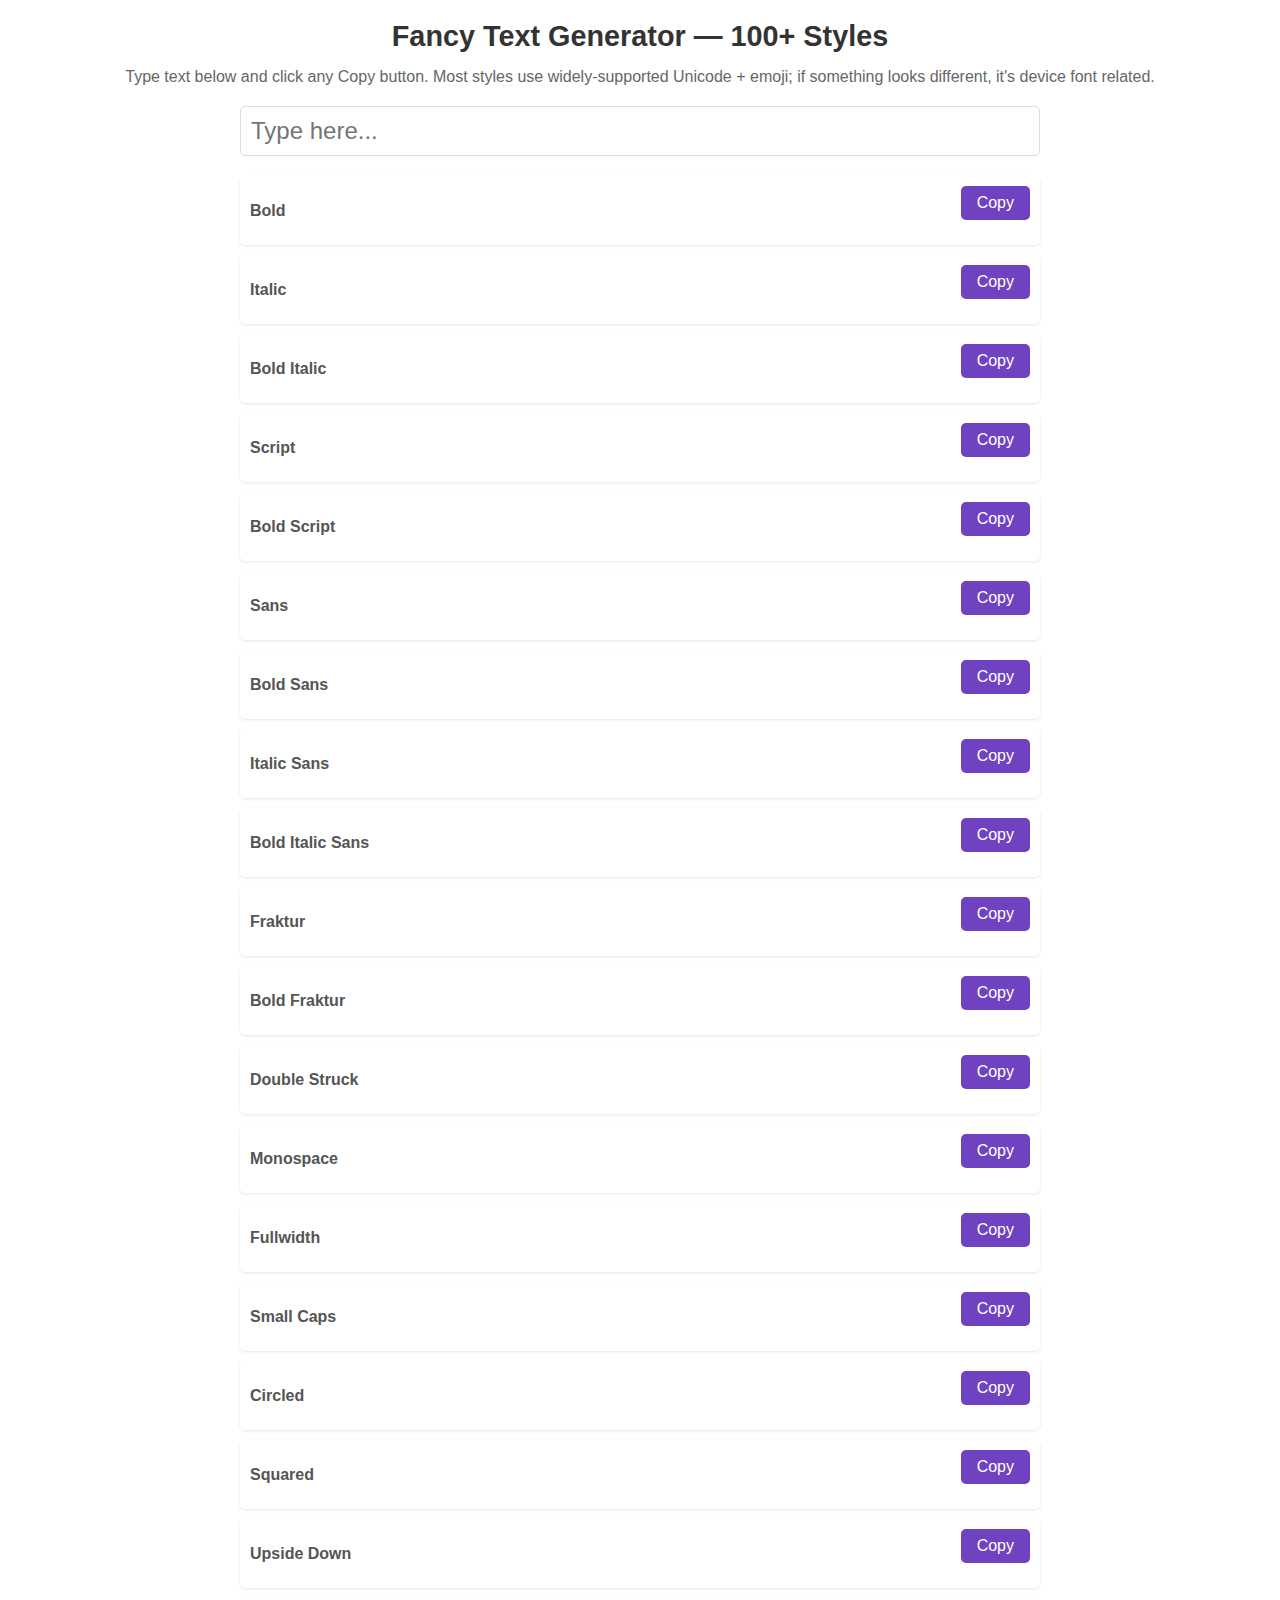
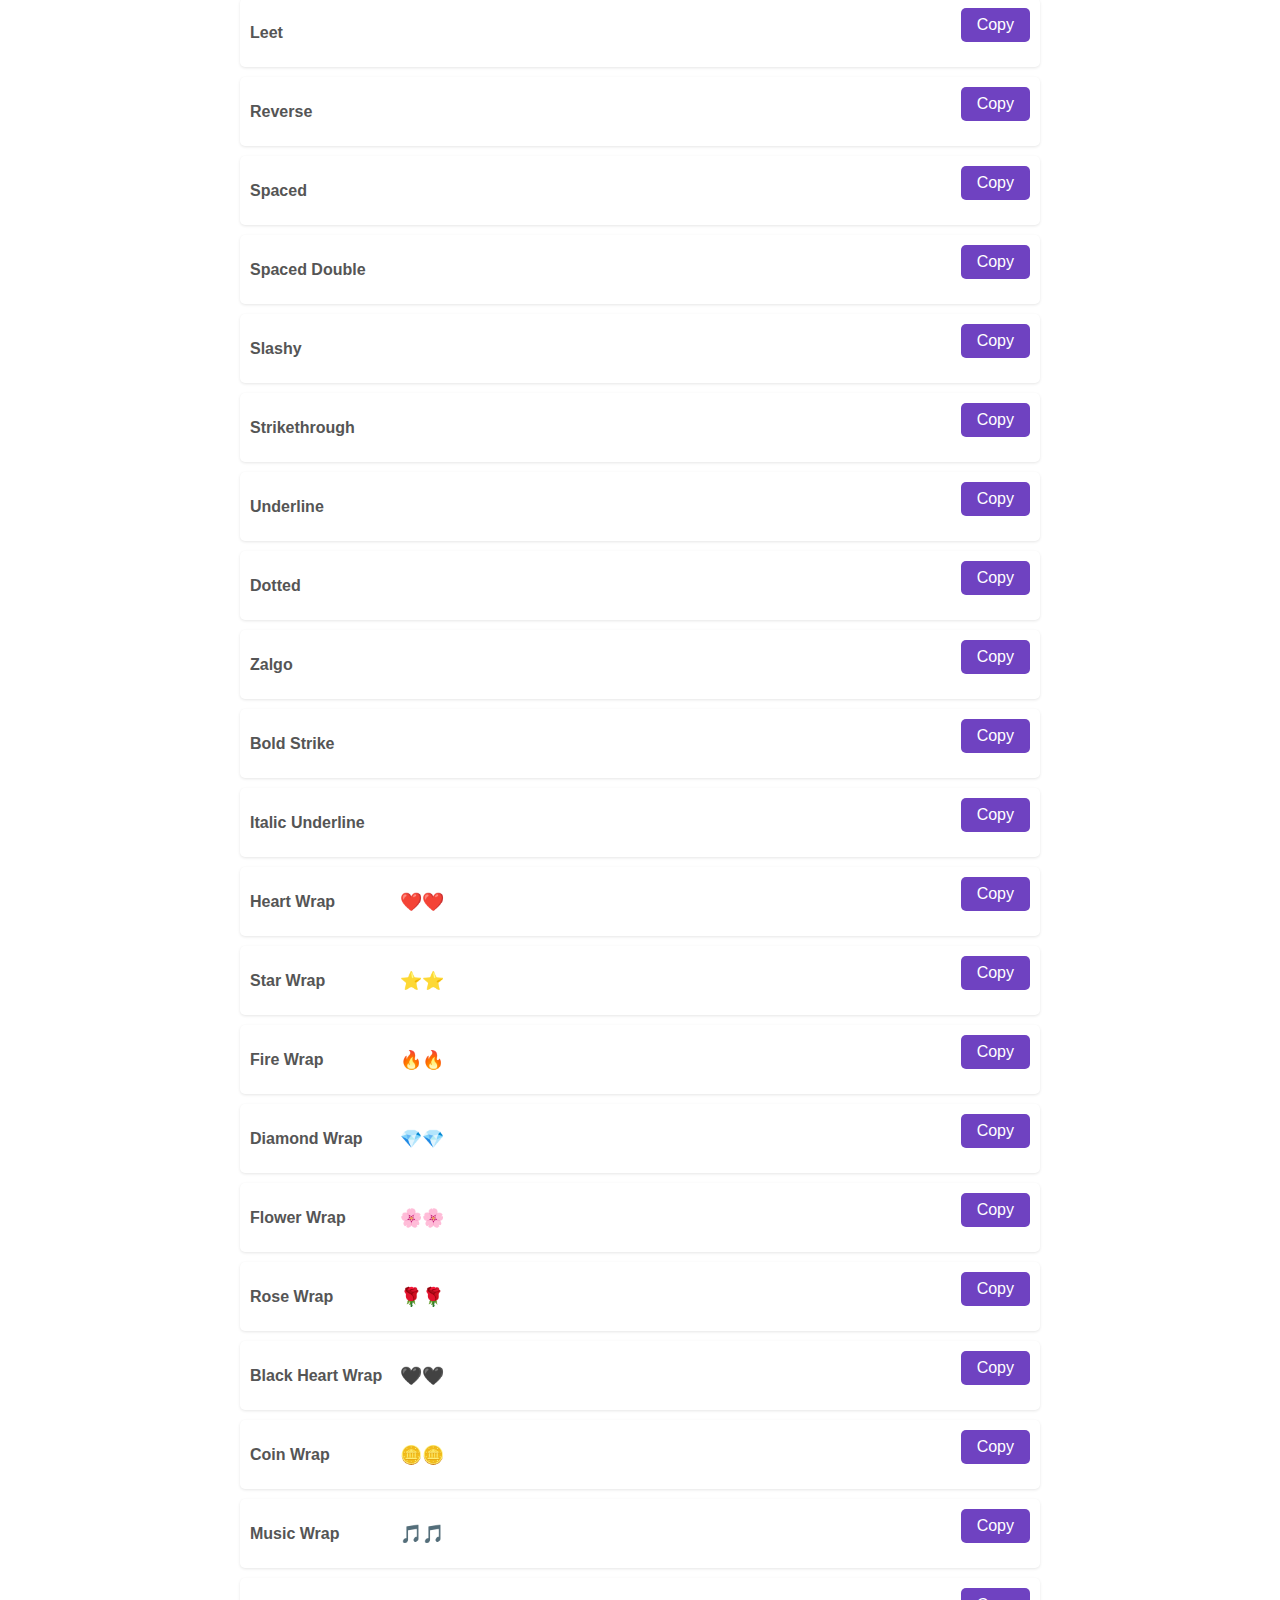
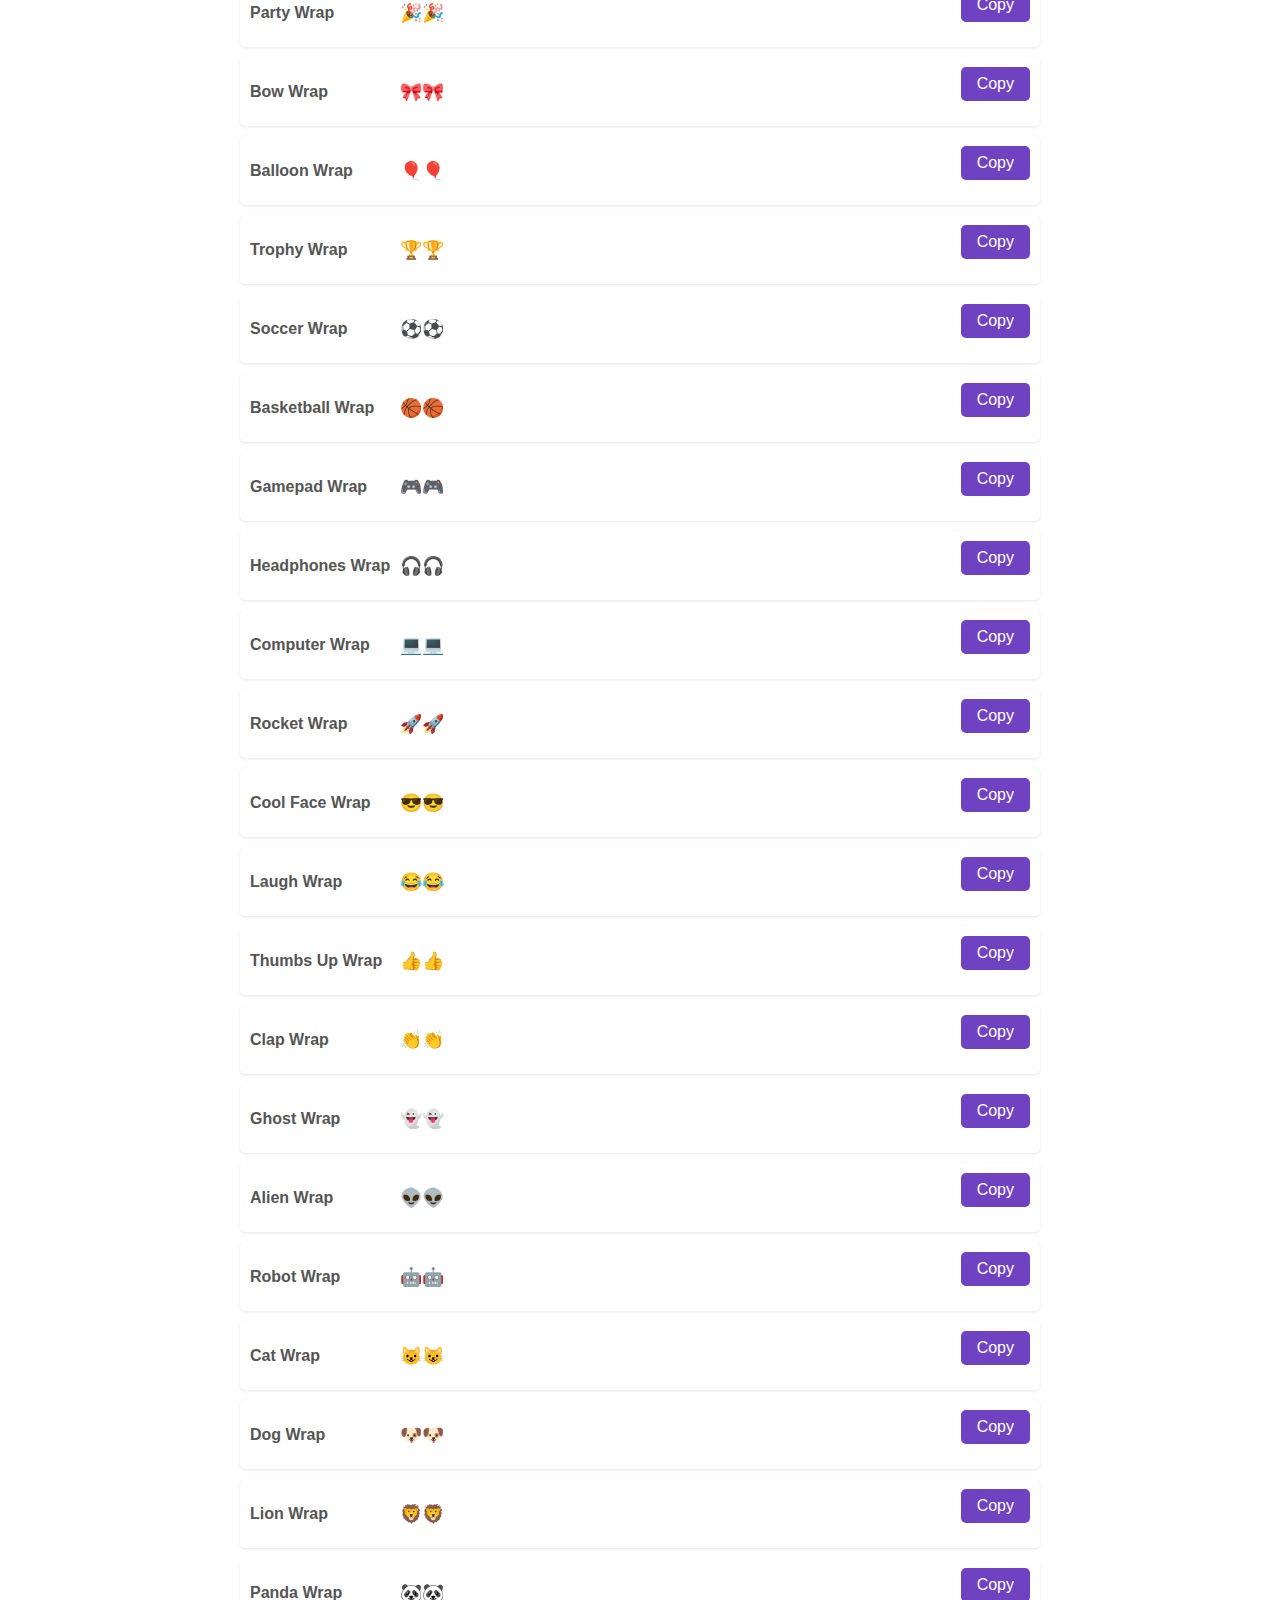
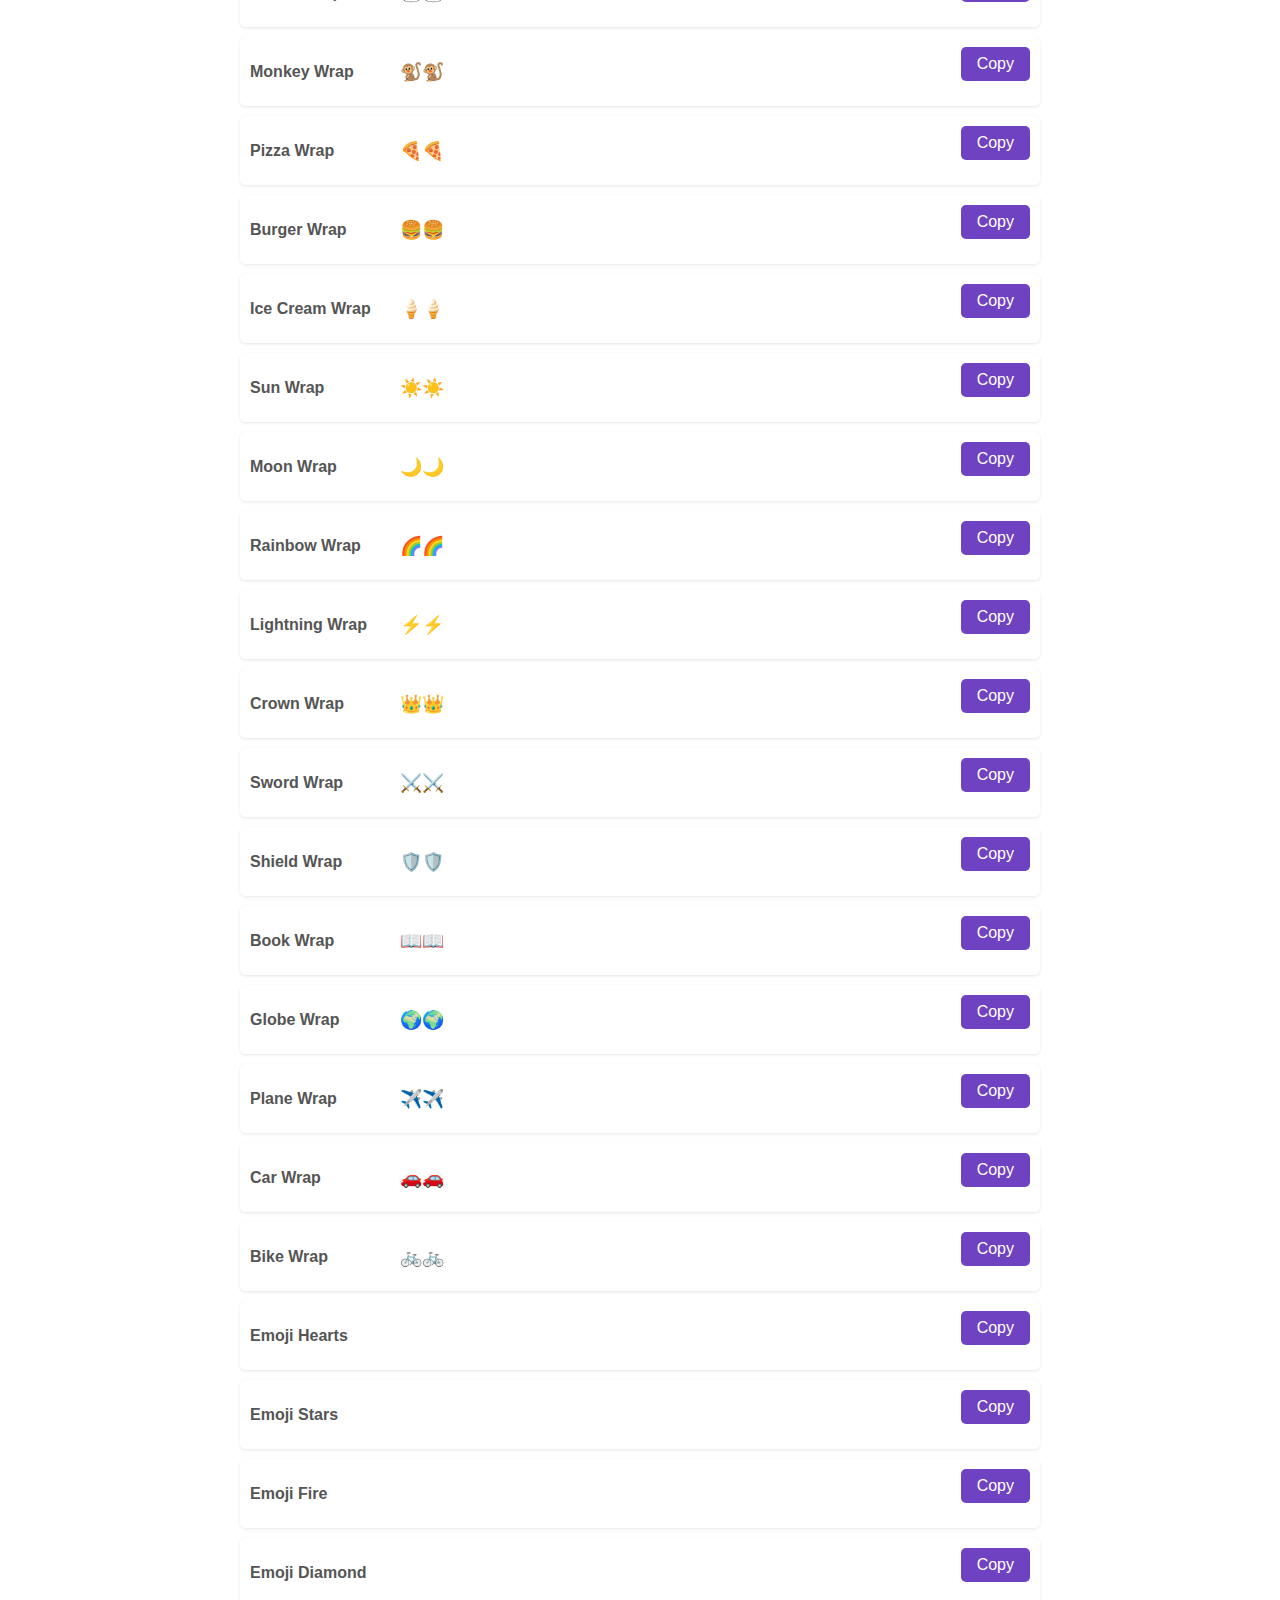
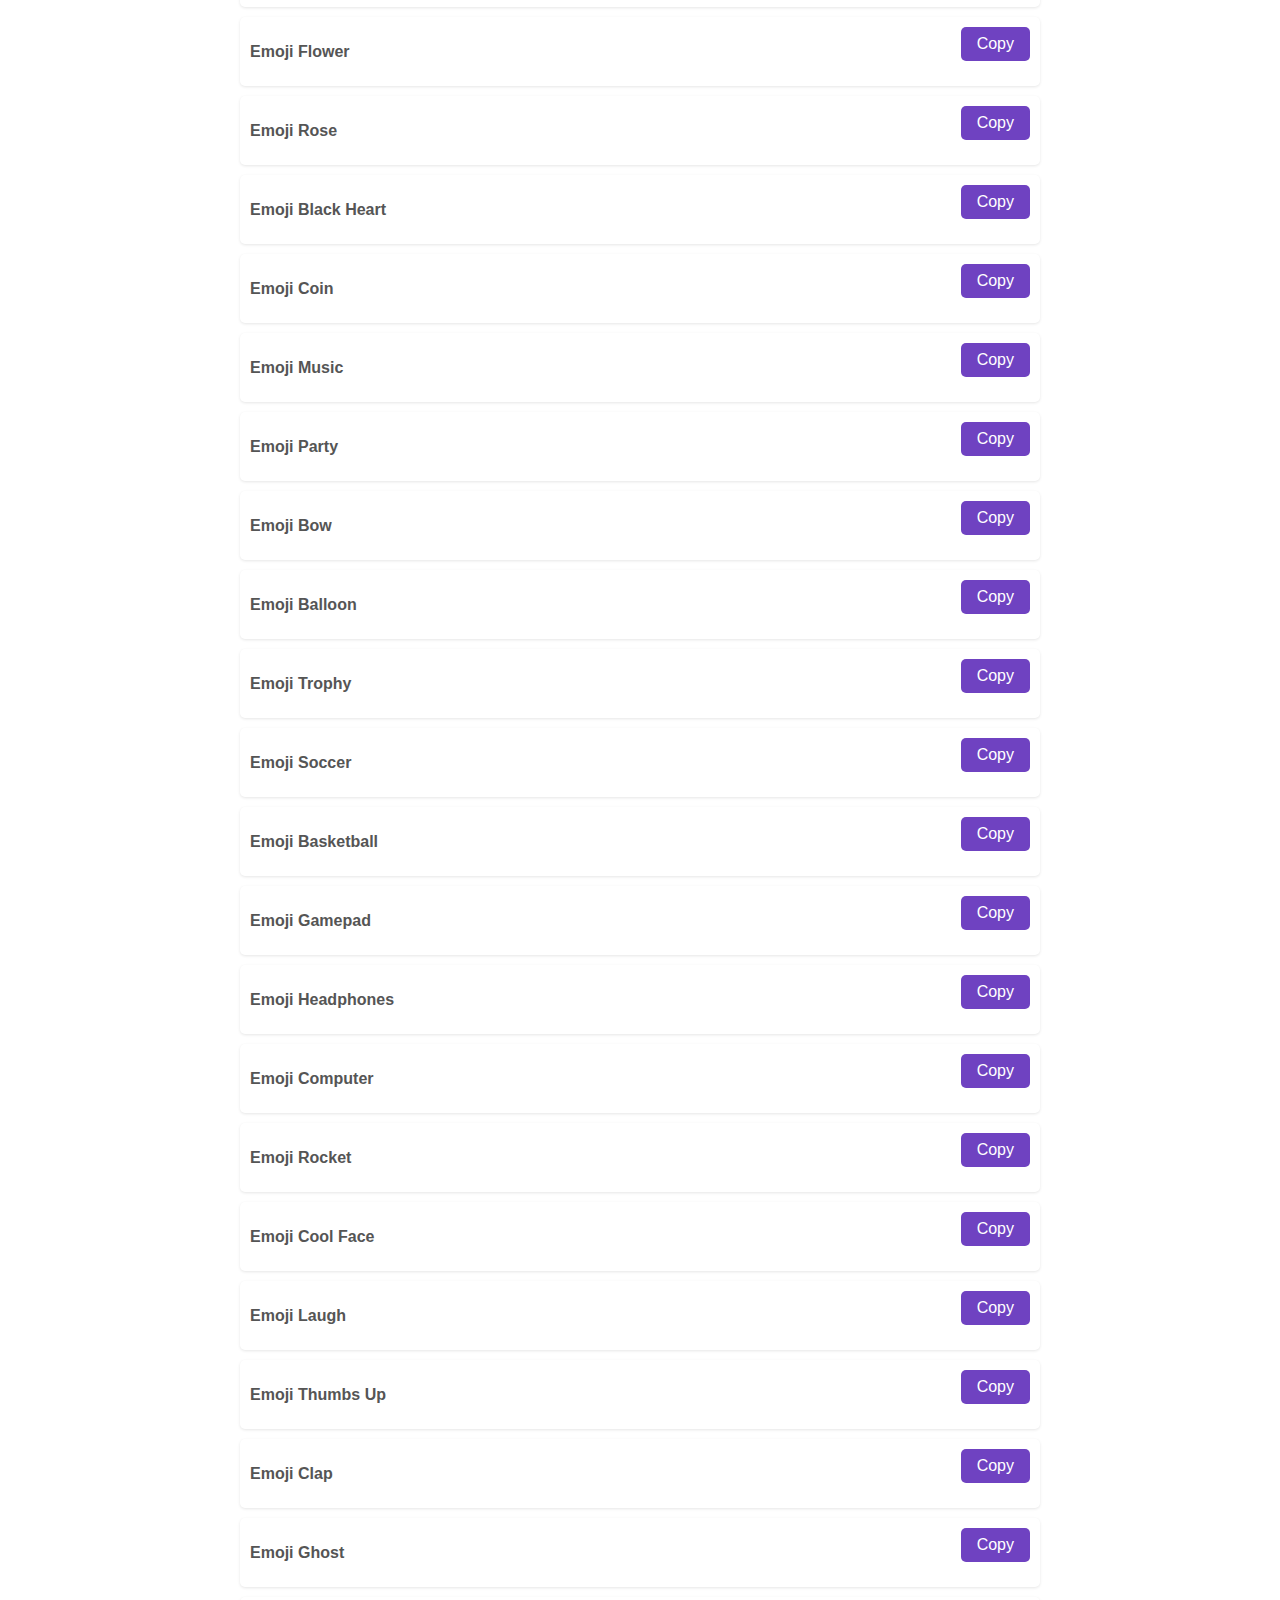
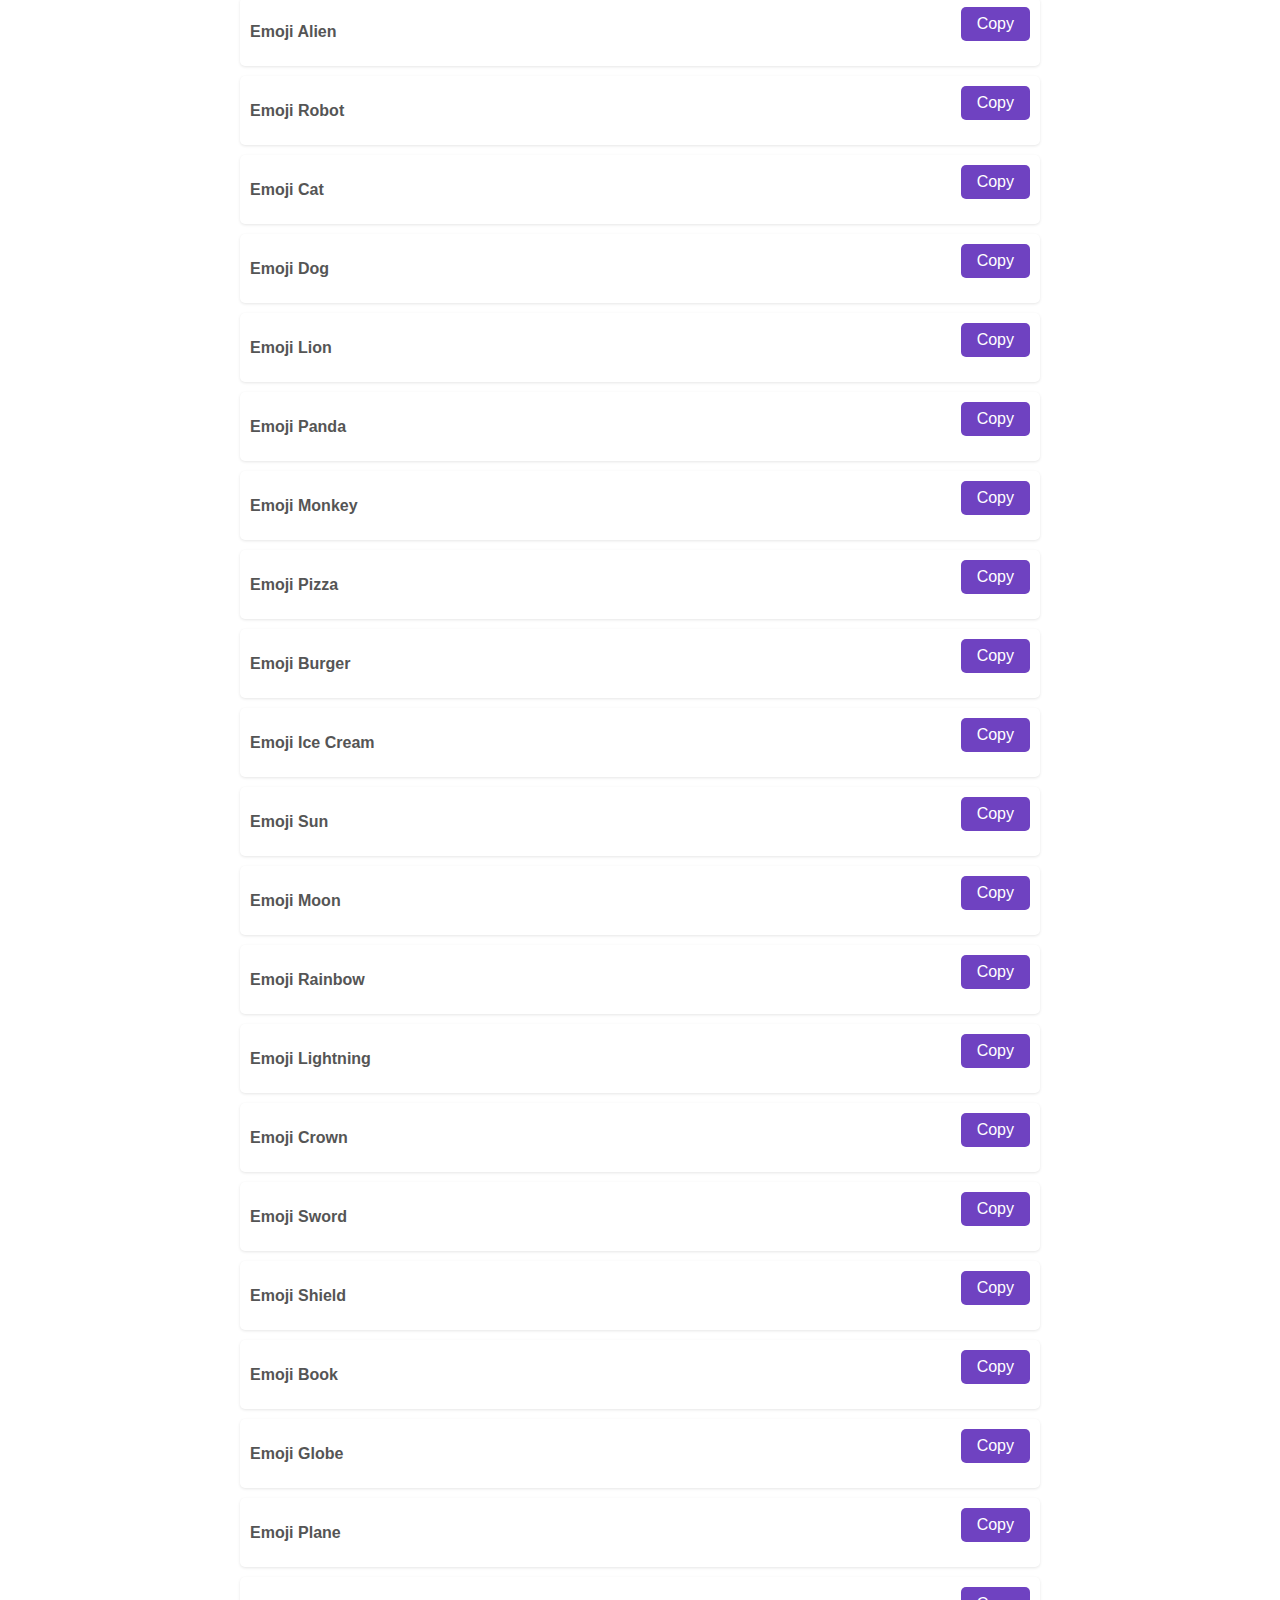
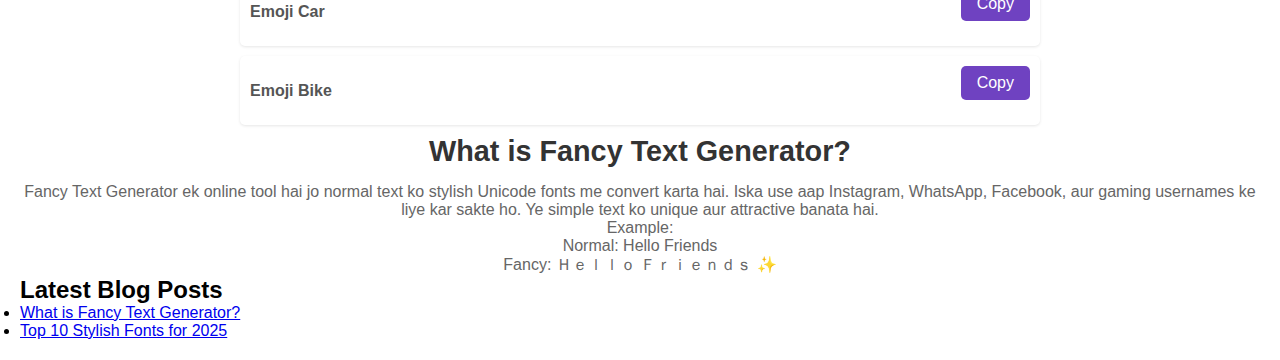
<file: index.html>
<!DOCTYPE html>
<html lang="en">
<head>
 <meta name="keywords" content="fancy text generator, stylish fonts, cool symbols, instagram fonts, whatsapp fancy text, facebook stylish text, unicode fonts">
<meta name="author" content="Mehfuz">
  <meta charset="UTF-8" />
  <meta name="viewport" content="width=device-width, initial-scale=1.0" />
<link rel="icon" type="image/x-icon" href="favicon.ico">
  <!-- Title & Meta Description -->
  <title>Fancy Text Generator | Stylish Fonts & Cool Symbols (100+ Styles)</title>
  <meta name="description" content="Generate 100+ fancy text styles, stylish fonts & cool symbols. Perfect for Instagram, Facebook, and WhatsApp bios, captions & nicknames!" />

  <!-- Google Search Console Verification -->
  <meta name="google-site-verification" content="fc7E8ofw8dXJ4YmRJf5eT0g6f5YgTz6CDwCuJqRudQ" />

  <!-- Canonical URL -->
  <link rel="canonical" href="https://mehfuz1.github.io/fancy-font-generator/" />

  <!-- Favicon -->
  <link rel="icon" type="image/png" href="favicon.ico" />

  <!-- Open Graph (Facebook, LinkedIn, etc.) -->
  <meta property="og:title" content="Fancy Font Generator - Stylish Text Converter" />
  <meta property="og:description" content="Convert normal text into stylish fonts instantly with Fancy Font Generator. Perfect for social media posts, bios, and more." />
  <meta property="og:image" content="https://mehfuz1.github.io/fancy-font-generator/preview.png" />
  <meta property="og:url" content="https://mehfuz1.github.io/fancy-font-generator/" />
  <meta property="og:type" content="website" />

  <!-- Twitter Card -->
  <meta name="twitter:card" content="summary_large_image" />
  <meta name="twitter:title" content="Fancy Font Generator - Stylish Text Converter" />
  <meta name="twitter:description" content="Convert normal text into stylish fonts instantly with Fancy Font Generator." />
  <meta name="twitter:image" content="https://mehfuz1.github.io/fancy-font-generator/preview.png" />

  <!-- Stylesheet -->
  <link rel="stylesheet" href="style.css" />
</head>
<meta name="twitter:image" content="https://mehfuz1.github.io/fancy-font-generator/preview.png">
 <style>
        body {
            font-family: Arial, sans-serif;
            background-color: #f8f9fa;
            margin: 0;
            padding: 20px;
        }
        h1 {
            text-align: center;
            color: #333;
        }
        p {
            text-align: center;
            color: #666;
        }
        #input {
            width: 100%;
            max-width: 800px;
            margin: 20px auto;
            padding: 10px;
            font-size: 24px;
            border: 1px solid #ddd;
            border-radius: 5px;
            display: block;
        }
        .style-row {
            max-width: 800px;
            margin: 10px auto;
            background-color: #fff;
            padding: 10px;
            border-radius: 5px;
            display: flex;
            align-items: center;
            box-shadow: 0 1px 3px rgba(0,0,0,0.1);
        }
        .style-name {
            width: 150px;
            font-weight: bold;
            color: #555;
        }
        .style-output {
            flex: 1;
            font-size: 18px;
            word-break: break-all;
        }
        .copy-btn {
            background-color: #6f42c1;
            color: white;
            border: none;
            padding: 8px 16px;
            border-radius: 5px;
            cursor: pointer;
        }
        .copy-btn:hover {
            background-color: #5a32a3;
        }
    </style>
</head>
<body>
    <h1>Fancy Text Generator — 100+ Styles</h1>
    <p>Type text below and click any Copy button. Most styles use widely-supported Unicode + emoji; if something looks different, it's device font related.</p>
    <input id="input" type="text" placeholder="Type here..." ">
    <div id="styles"></div>
<!DOCTYPE html>
<html lang="en">
<head>
  <meta charset="UTF-8">
  <meta name="viewport" content="width=device-width, initial-scale=1.0">
  <title>What is Fancy Text Generator?</title>
  <link rel="stylesheet" href="../style.css">
</head>
<body>
  <header>
    <h1>What is Fancy Text Generator?</h1>
  </header>
  <main>
    <p>
      Fancy Text Generator ek online tool hai jo normal text ko stylish Unicode fonts me convert karta hai. 
      Iska use aap Instagram, WhatsApp, Facebook, aur gaming usernames ke liye kar sakte ho. 
      Ye simple text ko unique aur attractive banata hai.
    </p>
    <p>
      Example: <br>
      Normal: Hello Friends <br>
      Fancy: Ｈｅｌｌｏ Ｆｒｉｅｎｄｓ ✨
    </p>
  </main>
  <footer>
  </footer>
</body>
</html>
    <script>
        // Corrected Unicode maps (fixed italic 'h' and verified others)
        const boldMap = {"A": "𝐀", "B": "𝐁", "C": "𝐂", "D": "𝐃", "E": "𝐄", "F": "𝐅", "G": "𝐆", "H": "𝐇", "I": "𝐈", "J": "𝐉", "K": "𝐊", "L": "𝐋", "M": "𝐌", "N": "𝐍", "O": "𝐎", "P": "𝐏", "Q": "𝐐", "R": "𝐑", "S": "𝐒", "T": "𝐓", "U": "𝐔", "V": "𝐕", "W": "𝐖", "X": "𝐗", "Y": "𝐘", "Z": "𝐙", "a": "𝐚", "b": "𝐛", "c": "𝐜", "d": "𝐝", "e": "𝐞", "f": "𝐟", "g": "𝐠", "h": "𝐡", "i": "𝐢", "j": "𝐣", "k": "𝐤", "l": "𝐥", "m": "𝐦", "n": "𝐧", "o": "𝐨", "p": "𝐩", "q": "𝐪", "r": "𝐫", "s": "𝐬", "t": "𝐭", "u": "𝐮", "v": "𝐯", "w": "𝐰", "x": "𝐱", "y": "𝐲", "z": "𝐳"};
        const italicMap = {"A": "𝐴", "B": "𝐵", "C": "𝐶", "D": "𝐷", "E": "𝐸", "F": "𝐹", "G": "𝐺", "H": "𝐻", "I": "𝐼", "J": "𝐽", "K": "𝐾", "L": "𝐿", "M": "𝑀", "N": "𝑁", "O": "𝑂", "P": "𝑃", "Q": "𝑄", "R": "𝑅", "S": "𝑆", "T": "𝑇", "U": "𝑈", "V": "𝑉", "W": "𝑊", "X": "𝑋", "Y": "𝑌", "Z": "𝑍", "a": "𝑎", "b": "𝑏", "c": "𝑐", "d": "𝑑", "e": "𝑒", "f": "𝑓", "g": "𝑔", "h": "ℎ", "i": "𝑖", "j": "𝑗", "k": "𝑘", "l": "𝑙", "m": "𝑚", "n": "𝑛", "o": "𝑜", "p": "𝑝", "q": "𝑞", "r": "𝑟", "s": "𝑠", "t": "𝑡", "u": "𝑢", "v": "𝑣", "w": "𝑤", "x": "𝑥", "y": "𝑦", "z": "𝑧"};
        const boldItalicMap = {"A": "𝑨", "B": "𝑩", "C": "𝑪", "D": "𝑫", "E": "𝑬", "F": "𝑭", "G": "𝑮", "H": "𝑯", "I": "𝑰", "J": "𝑱", "K": "𝑲", "L": "𝑳", "M": "𝑴", "N": "𝑵", "O": "𝑶", "P": "𝑷", "Q": "𝑸", "R": "𝑹", "S": "𝑺", "T": "𝑻", "U": "𝑼", "V": "𝑽", "W": "𝑾", "X": "𝑿", "Y": "𝒀", "Z": "𝒁", "a": "𝒂", "b": "𝒃", "c": "𝒄", "d": "𝒅", "e": "𝒆", "f": "𝒇", "g": "𝒈", "h": "𝒉", "i": "𝒊", "j": "𝒋", "k": "𝒌", "l": "𝒍", "m": "𝒎", "n": "𝒏", "o": "𝒐", "p": "𝒑", "q": "𝒒", "r": "𝒓", "s": "𝒔", "t": "𝒕", "u": "𝒖", "v": "𝒗", "w": "𝒘", "x": "𝒙", "y": "𝒚", "z": "𝒛"};
        const scriptMap = {"A": "𝒜", "B": "ℬ", "C": "𝒞", "D": "𝒟", "E": "ℰ", "F": "ℱ", "G": "𝒢", "H": "ℋ", "I": "ℐ", "J": "𝒥", "K": "𝒦", "L": "ℒ", "M": "ℳ", "N": "𝒩", "O": "𝒪", "P": "𝒫", "Q": "𝒬", "R": "ℛ", "S": "𝒮", "T": "𝒯", "U": "𝒰", "V": "𝒱", "W": "𝒲", "X": "𝒳", "Y": "𝒴", "Z": "𝒵", "a": "𝒶", "b": "𝒷", "c": "𝒸", "d": "𝒹", "e": "ℯ", "f": "𝒻", "g": "ℊ", "h": "𝒽", "i": "𝒾", "j": "𝒿", "k": "𝓀", "l": "𝓁", "m": "𝓂", "n": "𝓃", "o": "ℴ", "p": "𝓅", "q": "𝓆", "r": "𝓇", "s": "𝓈", "t": "𝓉", "u": "𝓊", "v": "𝓋", "w": "𝓌", "x": "𝓍", "y": "𝓎", "z": "𝓏"};
        const boldScriptMap = {"A": "𝓐", "B": "𝓑", "C": "𝓒", "D": "𝓓", "E": "𝓔", "F": "𝓕", "G": "𝓖", "H": "𝓗", "I": "𝓘", "J": "𝓙", "K": "𝓚", "L": "𝓛", "M": "𝓜", "N": "𝓝", "O": "𝓞", "P": "𝓟", "Q": "𝓠", "R": "𝓡", "S": "𝓢", "T": "𝓣", "U": "𝓤", "V": "𝓥", "W": "𝓦", "X": "𝓧", "Y": "𝓨", "Z": "𝓩", "a": "𝓪", "b": "𝓫", "c": "𝓬", "d": "𝓭", "e": "𝓮", "f": "𝓯", "g": "𝓰", "h": "𝓱", "i": "𝓲", "j": "𝓳", "k": "𝓴", "l": "𝓵", "m": "𝓶", "n": "𝓷", "o": "𝓸", "p": "𝓹", "q": "𝓺", "r": "𝓻", "s": "𝓼", "t": "𝓽", "u": "𝓾", "v": "𝓿", "w": "𝔀", "x": "𝔁", "y": "𝔂", "z": "𝔃"};
        const sansMap = {"A": "𝖠", "B": "𝖡", "C": "𝖢", "D": "𝖣", "E": "𝖤", "F": "𝖥", "G": "𝖦", "H": "𝖧", "I": "𝖨", "J": "𝖩", "K": "𝖪", "L": "𝖫", "M": "𝖬", "N": "𝖭", "O": "𝖮", "P": "𝖯", "Q": "𝖰", "R": "𝖱", "S": "𝖲", "T": "𝖳", "U": "𝖴", "V": "𝖵", "W": "𝖶", "X": "𝖷", "Y": "𝖸", "Z": "𝖹", "a": "𝖺", "b": "𝖻", "c": "𝖼", "d": "𝖽", "e": "𝖾", "f": "𝖿", "g": "𝗀", "h": "𝗁", "i": "𝗂", "j": "𝗃", "k": "𝗄", "l": "𝗅", "m": "𝗆", "n": "𝗇", "o": "𝗈", "p": "𝗉", "q": "𝗊", "r": "𝗋", "s": "𝗌", "t": "𝗍", "u": "𝗎", "v": "𝗏", "w": "𝗐", "x": "𝗑", "y": "𝗒", "z": "𝗓"};
        const boldSansMap = {"A": "𝗔", "B": "𝗕", "C": "𝗖", "D": "𝗗", "E": "𝗘", "F": "𝗙", "G": "𝗚", "H": "𝗛", "I": "𝗜", "J": "𝗝", "K": "𝗞", "L": "𝗟", "M": "𝗠", "N": "𝗡", "O": "𝗢", "P": "𝗣", "Q": "𝗤", "R": "𝗥", "S": "𝗦", "T": "𝗧", "U": "𝗨", "V": "𝗩", "W": "𝗪", "X": "𝗫", "Y": "𝗬", "Z": "𝗭", "a": "𝗮", "b": "𝗯", "c": "𝗰", "d": "𝗱", "e": "𝗲", "f": "𝗳", "g": "𝗴", "h": "𝗵", "i": "𝗶", "j": "𝗷", "k": "𝗸", "l": "𝗹", "m": "𝗺", "n": "𝗻", "o": "𝗼", "p": "𝗽", "q": "𝗾", "r": "𝗿", "s": "𝘀", "t": "𝘁", "u": "𝘂", "v": "𝘃", "w": "𝘄", "x": "𝘅", "y": "𝘆", "z": "𝘇"};
        const italicSansMap = {"A": "𝘈", "B": "𝘉", "C": "𝘊", "D": "𝘋", "E": "𝘌", "F": "𝘍", "G": "𝘎", "H": "𝘏", "I": "𝘐", "J": "𝘑", "K": "𝘒", "L": "𝘓", "M": "𝘔", "N": "𝘕", "O": "𝘖", "P": "𝘗", "Q": "𝘘", "R": "𝘙", "S": "𝘚", "T": "𝘛", "U": "𝘜", "V": "𝘝", "W": "𝘞", "X": "𝘟", "Y": "𝘠", "Z": "𝘡", "a": "𝘢", "b": "𝘣", "c": "𝘤", "d": "𝘥", "e": "𝘦", "f": "𝘧", "g": "𝘨", "h": "𝘩", "i": "𝘪", "j": "𝘫", "k": "𝘬", "l": "𝘭", "m": "𝘮", "n": "𝘯", "o": "𝘰", "p": "𝘱", "q": "𝘲", "r": "𝘳", "s": "𝘴", "t": "𝘵", "u": "𝘶", "v": "𝘷", "w": "𝘸", "x": "𝘹", "y": "𝘺", "z": "𝘻"};
        const boldItalicSansMap = {"A": "𝘼", "B": "𝘽", "C": "𝘾", "D": "𝘿", "E": "𝙀", "F": "𝙁", "G": "𝙂", "H": "𝙃", "I": "𝙄", "J": "𝙅", "K": "𝙆", "L": "𝙇", "M": "𝙈", "N": "𝙉", "O": "𝙊", "P": "𝙋", "Q": "𝙌", "R": "𝙍", "S": "𝙎", "T": "𝙏", "U": "𝙐", "V": "𝙑", "W": "𝙒", "X": "𝙓", "Y": "𝙔", "Z": "𝙕", "a": "𝙖", "b": "𝙗", "c": "𝙘", "d": "𝙙", "e": "𝙚", "f": "𝙛", "g": "𝙜", "h": "𝙝", "i": "𝙞", "j": "𝙟", "k": "𝙠", "l": "𝙡", "m": "𝙢", "n": "𝙣", "o": "𝙤", "p": "𝙥", "q": "𝙦", "r": "𝙧", "s": "𝙨", "t": "𝙩", "u": "𝙪", "v": "𝙫", "w": "𝙬", "x": "𝙭", "y": "𝙮", "z": "𝙯"};
        const frakturMap = {"A": "𝔄", "B": "𝔅", "C": "𝔆", "D": "𝔇", "E": "𝔈", "F": "𝔉", "G": "𝔊", "H": "𝔋", "I": "𝔌", "J": "𝔍", "K": "𝔎", "L": "𝔏", "M": "𝔐", "N": "𝔑", "O": "𝔒", "P": "𝔓", "Q": "𝔔", "R": "𝔕", "S": "𝔖", "T": "𝔗", "U": "𝔘", "V": "𝔙", "W": "𝔚", "X": "𝔛", "Y": "𝔜", "Z": "𝔝", "a": "𝔞", "b": "𝔟", "c": "𝔠", "d": "𝔡", "e": "𝔢", "f": "𝔣", "g": "𝔤", "h": "𝔥", "i": "𝔦", "j": "𝔧", "k": "𝔨", "l": "𝔩", "m": "𝔪", "n": "𝔫", "o": "𝔬", "p": "𝔭", "q": "𝔮", "r": "𝔯", "s": "𝔰", "t": "𝔱", "u": "𝔲", "v": "𝔳", "w": "𝔴", "x": "𝔵", "y": "𝔶", "z": "𝔷"};
        const boldFrakturMap = {"A": "𝕬", "B": "𝕭", "C": "𝕮", "D": "𝕯", "E": "𝕰", "F": "𝕱", "G": "𝕲", "H": "𝕳", "I": "𝕴", "J": "𝕵", "K": "𝕶", "L": "𝕷", "M": "𝕸", "N": "𝕹", "O": "𝕺", "P": "𝕻", "Q": "𝕼", "R": "𝕽", "S": "𝕾", "T": "𝕿", "U": "𝖀", "V": "𝖁", "W": "𝖂", "X": "𝖃", "Y": "𝖄", "Z": "𝖅", "a": "𝖆", "b": "𝖇", "c": "𝖈", "d": "𝖉", "e": "𝖊", "f": "𝖋", "g": "𝖌", "h": "𝖍", "i": "𝖎", "j": "𝖏", "k": "𝖐", "l": "𝖑", "m": "𝖒", "n": "𝖓", "o": "𝖔", "p": "𝖕", "q": "𝖖", "r": "𝖗", "s": "𝖘", "t": "𝖙", "u": "𝖚", "v": "𝖛", "w": "𝖜", "x": "𝖝", "y": "𝖞", "z": "𝖟"};
        const doubleStruckMap = {"A": "𝔸", "B": "𝔹", "C": "𝔺", "D": "𝔻", "E": "𝔼", "F": "𝔽", "G": "𝔾", "H": "𝔿", "I": "𝕀", "J": "𝕁", "K": "𝕂", "L": "𝕃", "M": "𝕄", "N": "𝕅", "O": "𝕆", "P": "𝕇", "Q": "𝕈", "R": "𝕉", "S": "𝕊", "T": "𝕋", "U": "𝕌", "V": "𝕍", "W": "𝕎", "X": "𝕏", "Y": "𝕐", "Z": "𝕑", "a": "𝕒", "b": "𝕓", "c": "𝕔", "d": "𝕕", "e": "𝕖", "f": "𝕗", "g": "𝕘", "h": "𝕙", "i": "𝕚", "j": "𝕛", "k": "𝕜", "l": "𝕝", "m": "𝕞", "n": "𝕟", "o": "𝕠", "p": "𝕡", "q": "𝕢", "r": "𝕣", "s": "𝕤", "t": "𝕥", "u": "𝕦", "v": "𝕧", "w": "𝕨", "x": "𝕩", "y": "𝕪", "z": "𝕫"};
        const monospaceMap = {"A": "𝙰", "B": "𝙱", "C": "𝙲", "D": "𝙳", "E": "𝙴", "F": "𝙵", "G": "𝙶", "H": "𝙷", "I": "𝙸", "J": "𝙹", "K": "𝙺", "L": "𝙻", "M": "𝙼", "N": "𝙽", "O": "𝙾", "P": "𝙿", "Q": "𝚀", "R": "𝚁", "S": "𝚂", "T": "𝚃", "U": "𝚄", "V": "𝚅", "W": "𝚆", "X": "𝚇", "Y": "𝚈", "Z": "𝚉", "a": "𝚊", "b": "𝚋", "c": "𝚌", "d": "𝚍", "e": "𝚎", "f": "𝚏", "g": "𝚐", "h": "𝚑", "i": "𝚒", "j": "𝚓", "k": "𝚔", "l": "𝚕", "m": "𝚖", "n": "𝚗", "o": "𝚘", "p": "𝚙", "q": "𝚚", "r": "𝚛", "s": "𝚜", "t": "𝚝", "u": "𝚞", "v": "𝚟", "w": "𝚠", "x": "𝚡", "y": "𝚢", "z": "𝚣"};
        const fullwidthMap = {"A": "Ａ", "B": "Ｂ", "C": "Ｃ", "D": "Ｄ", "E": "Ｅ", "F": "Ｆ", "G": "Ｇ", "H": "Ｈ", "I": "Ｉ", "J": "Ｊ", "K": "Ｋ", "L": "Ｌ", "M": "Ｍ", "N": "Ｎ", "O": "Ｏ", "P": "Ｐ", "Q": "Ｑ", "R": "Ｒ", "S": "Ｓ", "T": "Ｔ", "U": "Ｕ", "V": "Ｖ", "W": "Ｗ", "X": "Ｘ", "Y": "Ｙ", "Z": "Ｚ", "a": "ａ", "b": "ｂ", "c": "ｃ", "d": "ｄ", "e": "ｅ", "f": "ｆ", "g": "ｇ", "h": "ｈ", "i": "ｉ", "j": "ｊ", "k": "ｋ", "l": "ｌ", "m": "ｍ", "n": "ｎ", "o": "ｏ", "p": "ｐ", "q": "ｑ", "r": "ｒ", "s": "ｓ", "t": "ｔ", "u": "ｕ", "v": "ｖ", "w": "ｗ", "x": "ｘ", "y": "ｙ", "z": "ｚ"};
        const smallCapsMap = {"A": "ᴀ", "B": "ʙ", "C": "ᴄ", "D": "ᴅ", "E": "ᴇ", "F": "ꜰ", "G": "ɢ", "H": "ʜ", "I": "ɪ", "J": "ᴊ", "K": "ᴋ", "L": "ʟ", "M": "ᴍ", "N": "ɴ", "O": "ᴏ", "P": "ᴘ", "Q": "Q", "R": "ʀ", "S": "ꜱ", "T": "ᴛ", "U": "ᴜ", "V": "ᴠ", "W": "ᴡ", "X": "x", "Y": "ʏ", "Z": "ᴢ", "a": "ᴀ", "b": "ʙ", "c": "ᴄ", "d": "ᴅ", "e": "ᴇ", "f": "ꜰ", "g": "ɢ", "h": "ʜ", "i": "ɪ", "j": "ᴊ", "k": "ᴋ", "l": "ʟ", "m": "ᴍ", "n": "ɴ", "o": "ᴏ", "p": "ᴘ", "q": "Q", "r": "ʀ", "s": "ꜱ", "t": "ᴛ", "u": "ᴜ", "v": "ᴠ", "w": "ᴡ", "x": "x", "y": "ʏ", "z": "ᴢ"};
        const circledMap = {"A": "Ⓐ", "B": "Ⓑ", "C": "Ⓒ", "D": "Ⓓ", "E": "Ⓔ", "F": "Ⓕ", "G": "Ⓖ", "H": "Ⓗ", "I": "Ⓘ", "J": "Ⓙ", "K": "Ⓚ", "L": "Ⓛ", "M": "Ⓜ", "N": "Ⓝ", "O": "Ⓞ", "P": "Ⓟ", "Q": "Ⓠ", "R": "Ⓡ", "S": "Ⓢ", "T": "Ⓣ", "U": "Ⓤ", "V": "Ⓥ", "W": "Ⓦ", "X": "Ⓧ", "Y": "Ⓨ", "Z": "Ⓩ", "a": "ⓐ", "b": "ⓑ", "c": "ⓒ", "d": "ⓓ", "e": "ⓔ", "f": "ⓕ", "g": "ⓖ", "h": "ⓗ", "i": "ⓘ", "j": "ⓙ", "k": "ⓚ", "l": "ⓛ", "m": "ⓜ", "n": "ⓝ", "o": "ⓞ", "p": "ⓟ", "q": "ⓠ", "r": "ⓡ", "s": "ⓢ", "t": "ⓣ", "u": "ⓤ", "v": "ⓥ", "w": "ⓦ", "x": "ⓧ", "y": "ⓨ", "z": "ⓩ"};
        const squaredMap = {"A": "🄰", "B": "🄱", "C": "🄲", "D": "🄳", "E": "🄴", "F": "🄵", "G": "🄶", "H": "🄷", "I": "🄸", "J": "🄹", "K": "🄺", "L": "🄻", "M": "🄼", "N": "🄽", "O": "🄾", "P": "🄿", "Q": "🅀", "R": "🅁", "S": "🅂", "T": "🅃", "U": "🅄", "V": "🅅", "W": "🅆", "X": "🅇", "Y": "🅈", "Z": "🅉"};
        const upsideDownMap = {"A": "∀", "B": "𐐒", "C": "Ɔ", "D": "ᗡ", "E": "Ǝ", "F": "Ⅎ", "G": "⅁", "H": "H", "I": "I", "J": "ſ", "K": "⋊", "L": "˥", "M": "W", "N": "N", "O": "O", "P": "Ԁ", "Q": "Q", "R": "ɹ", "S": "S", "T": "⊥", "U": "∩", "V": "Λ", "W": "M", "X": "X", "Y": "⅄", "Z": "Z", "a": "ɐ", "b": "q", "c": "ɔ", "d": "p", "e": "ǝ", "f": "ɟ", "g": "ɓ", "h": "ɥ", "i": "ᴉ", "j": "ɾ", "k": "ʞ", "l": "l", "m": "ɯ", "n": "u", "o": "o", "p": "d", "q": "b", "r": "ɹ", "s": "s", "t": "ʇ", "u": "n", "v": "ʌ", "w": "ʍ", "x": "x", "y": "ʎ", "z": "z"};
        const leetMap = {"A": "4", "B": "8", "C": "(", "D": "D", "E": "3", "F": "F", "G": "6", "H": "H", "I": "1", "J": "J", "K": "K", "L": "1", "M": "M", "N": "N", "O": "0", "P": "P", "Q": "Q", "R": "R", "S": "5", "T": "7", "U": "U", "V": "V", "W": "W", "X": "X", "Y": "Y", "Z": "Z", "a": "4", "b": "8", "c": "(", "d": "d", "e": "3", "f": "f", "g": "6", "h": "h", "i": "1", "j": "j", "k": "k", "l": "1", "m": "m", "n": "n", "o": "0", "p": "p", "q": "q", "r": "r", "s": "5", "t": "7", "u": "u", "v": "v", "w": "w", "x": "x", "y": "y", "z": "z"};

        // Functions
        function applyMap(str, map) {
            return [...str].map(c => map[c] || c).join('');
        }

        function reverseStr(str) {
            return [...str].reverse().join('');
        }

        function spacedStr(str, space = ' ') {
            return [...str].join(space);
        }

        function emojiBetween(str, emoji) {
            return [...str].join(emoji);
        }

        function emojiWrap(str, emoji) {
            return emoji + str + emoji;
        }

        function zalgoStr(str) {
            const diacritics = [
                '\u0300', '\u0301', '\u0302', '\u0303', '\u0304', '\u0305', '\u0306', '\u0307', '\u0308', '\u0309', '\u030A', '\u030B', '\u030C', '\u030D', '\u030E', '\u030F',
                '\u0310', '\u0311', '\u0312', '\u0313', '\u0314', '\u0315', '\u0316', '\u0317', '\u0318', '\u0319', '\u031A', '\u031B', '\u031C', '\u031D', '\u031E', '\u031F',
                '\u0320', '\u0321', '\u0322', '\u0323', '\u0324', '\u0325', '\u0326', '\u0327', '\u0328', '\u0329', '\u032A', '\u032B', '\u032C', '\u032D', '\u032E', '\u032F',
                '\u0330', '\u0331', '\u0332', '\u0333', '\u0334', '\u0335', '\u0336', '\u0337', '\u0338', '\u0339', '\u033A', '\u033B', '\u033C', '\u033D', '\u033E', '\u033F'
            ];
            let result = '';
            for (let c of str) {
                result += c;
                for (let j = 0; j < Math.floor(Math.random() * 5) + 1; j++) {
                    result += diacritics[Math.floor(Math.random() * diacritics.length)];
                }
            }
            return result;
        }

        function strikeStr(str) {
            return [...str].join('\u0336');
        }

        function underlineStr(str) {
            return [...str].join('\u0332');
        }

        function dotStr(str) {
            return [...str].join('\u0323');
        }

        // 100+ styles (base fonts + effects + cool emojis)
        const styles = [
            { name: 'Bold', func: str => applyMap(str, boldMap) },
            { name: 'Italic', func: str => applyMap(str, italicMap) },
            { name: 'Bold Italic', func: str => applyMap(str, boldItalicMap) },
            { name: 'Script', func: str => applyMap(str, scriptMap) },
            { name: 'Bold Script', func: str => applyMap(str, boldScriptMap) },
            { name: 'Sans', func: str => applyMap(str, sansMap) },
            { name: 'Bold Sans', func: str => applyMap(str, boldSansMap) },
            { name: 'Italic Sans', func: str => applyMap(str, italicSansMap) },
            { name: 'Bold Italic Sans', func: str => applyMap(str, boldItalicSansMap) },
            { name: 'Fraktur', func: str => applyMap(str, frakturMap) },
            { name: 'Bold Fraktur', func: str => applyMap(str, boldFrakturMap) },
            { name: 'Double Struck', func: str => applyMap(str, doubleStruckMap) },
            { name: 'Monospace', func: str => applyMap(str, monospaceMap) },
            { name: 'Fullwidth', func: str => applyMap(str, fullwidthMap) },
            { name: 'Small Caps', func: str => applyMap(str.toLowerCase(), smallCapsMap) },
            { name: 'Circled', func: str => applyMap(str, circledMap) },
            { name: 'Squared', func: str => applyMap(str.toUpperCase(), squaredMap) },
            { name: 'Upside Down', func: str => reverseStr(applyMap(str, upsideDownMap)) },
            { name: 'Leet', func: str => applyMap(str, leetMap) },
            { name: 'Reverse', func: reverseStr },
            { name: 'Spaced', func: str => spacedStr(str, ' ') },
            { name: 'Spaced Double', func: str => spacedStr(str, '  ') },
            { name: 'Slashy', func: str => spacedStr(str, '/') },
            { name: 'Strikethrough', func: strikeStr },
            { name: 'Underline', func: underlineStr },
            { name: 'Dotted', func: dotStr },
            { name: 'Zalgo', func: zalgoStr },
            { name: 'Bold Strike', func: str => strikeStr(applyMap(str, boldMap)) },
            { name: 'Italic Underline', func: str => underlineStr(applyMap(str, italicMap)) },
            // Cool emoji styles (wraps and between)
            { name: 'Heart Wrap', func: str => emojiWrap(str, '❤️') },
            { name: 'Star Wrap', func: str => emojiWrap(str, '⭐') },
            { name: 'Fire Wrap', func: str => emojiWrap(str, '🔥') },
            { name: 'Diamond Wrap', func: str => emojiWrap(str, '💎') },
            { name: 'Flower Wrap', func: str => emojiWrap(str, '🌸') },
            { name: 'Rose Wrap', func: str => emojiWrap(str, '🌹') },
            { name: 'Black Heart Wrap', func: str => emojiWrap(str, '🖤') },
            { name: 'Coin Wrap', func: str => emojiWrap(str, '🪙') },
            { name: 'Music Wrap', func: str => emojiWrap(str, '🎵') },
            { name: 'Party Wrap', func: str => emojiWrap(str, '🎉') },
            { name: 'Bow Wrap', func: str => emojiWrap(str, '🎀') },
            { name: 'Balloon Wrap', func: str => emojiWrap(str, '🎈') },
            { name: 'Trophy Wrap', func: str => emojiWrap(str, '🏆') },
            { name: 'Soccer Wrap', func: str => emojiWrap(str, '⚽') },
            { name: 'Basketball Wrap', func: str => emojiWrap(str, '🏀') },
            { name: 'Gamepad Wrap', func: str => emojiWrap(str, '🎮') },
            { name: 'Headphones Wrap', func: str => emojiWrap(str, '🎧') },
            { name: 'Computer Wrap', func: str => emojiWrap(str, '💻') },
            { name: 'Rocket Wrap', func: str => emojiWrap(str, '🚀') },
            { name: 'Cool Face Wrap', func: str => emojiWrap(str, '😎') },
            { name: 'Laugh Wrap', func: str => emojiWrap(str, '😂') },
            { name: 'Thumbs Up Wrap', func: str => emojiWrap(str, '👍') },
            { name: 'Clap Wrap', func: str => emojiWrap(str, '👏') },
            { name: 'Ghost Wrap', func: str => emojiWrap(str, '👻') },
            { name: 'Alien Wrap', func: str => emojiWrap(str, '👽') },
            { name: 'Robot Wrap', func: str => emojiWrap(str, '🤖') },
            { name: 'Cat Wrap', func: str => emojiWrap(str, '😺') },
            { name: 'Dog Wrap', func: str => emojiWrap(str, '🐶') },
            { name: 'Lion Wrap', func: str => emojiWrap(str, '🦁') },
            { name: 'Panda Wrap', func: str => emojiWrap(str, '🐼') },
            { name: 'Monkey Wrap', func: str => emojiWrap(str, '🐒') },
            { name: 'Pizza Wrap', func: str => emojiWrap(str, '🍕') },
            { name: 'Burger Wrap', func: str => emojiWrap(str, '🍔') },
            { name: 'Ice Cream Wrap', func: str => emojiWrap(str, '🍦') },
            { name: 'Sun Wrap', func: str => emojiWrap(str, '☀️') },
            { name: 'Moon Wrap', func: str => emojiWrap(str, '🌙') },
            { name: 'Rainbow Wrap', func: str => emojiWrap(str, '🌈') },
            { name: 'Lightning Wrap', func: str => emojiWrap(str, '⚡') },
            { name: 'Crown Wrap', func: str => emojiWrap(str, '👑') },
            { name: 'Sword Wrap', func: str => emojiWrap(str, '⚔️') },
            { name: 'Shield Wrap', func: str => emojiWrap(str, '🛡️') },
            { name: 'Book Wrap', func: str => emojiWrap(str, '📖') },
            { name: 'Globe Wrap', func: str => emojiWrap(str, '🌍') },
            { name: 'Plane Wrap', func: str => emojiWrap(str, '✈️') },
            { name: 'Car Wrap', func: str => emojiWrap(str, '🚗') },
            { name: 'Bike Wrap', func: str => emojiWrap(str, '🚲') },
            { name: 'Emoji Hearts', func: str => emojiBetween(str, ' ❤️ ') },
            { name: 'Emoji Stars', func: str => emojiBetween(str, ' ⭐ ') },
            { name: 'Emoji Fire', func: str => emojiBetween(str, ' 🔥 ') },
            { name: 'Emoji Diamond', func: str => emojiBetween(str, ' 💎 ') },
            { name: 'Emoji Flower', func: str => emojiBetween(str, ' 🌸 ') },
            { name: 'Emoji Rose', func: str => emojiBetween(str, ' 🌹 ') },
            { name: 'Emoji Black Heart', func: str => emojiBetween(str, ' 🖤 ') },
            { name: 'Emoji Coin', func: str => emojiBetween(str, ' 🪙 ') },
            { name: 'Emoji Music', func: str => emojiBetween(str, ' 🎵 ') },
            { name: 'Emoji Party', func: str => emojiBetween(str, ' 🎉 ') },
            { name: 'Emoji Bow', func: str => emojiBetween(str, ' 🎀 ') },
            { name: 'Emoji Balloon', func: str => emojiBetween(str, ' 🎈 ') },
            { name: 'Emoji Trophy', func: str => emojiBetween(str, ' 🏆 ') },
            { name: 'Emoji Soccer', func: str => emojiBetween(str, ' ⚽ ') },
            { name: 'Emoji Basketball', func: str => emojiBetween(str, ' 🏀 ') },
            { name: 'Emoji Gamepad', func: str => emojiBetween(str, ' 🎮 ') },
            { name: 'Emoji Headphones', func: str => emojiBetween(str, ' 🎧 ') },
            { name: 'Emoji Computer', func: str => emojiBetween(str, ' 💻 ') },
            { name: 'Emoji Rocket', func: str => emojiBetween(str, ' 🚀 ') },
            { name: 'Emoji Cool Face', func: str => emojiBetween(str, ' 😎 ') },
            { name: 'Emoji Laugh', func: str => emojiBetween(str, ' 😂 ') },
            { name: 'Emoji Thumbs Up', func: str => emojiBetween(str, ' 👍 ') },
            { name: 'Emoji Clap', func: str => emojiBetween(str, ' 👏 ') },
            { name: 'Emoji Ghost', func: str => emojiBetween(str, ' 👻 ') },
            { name: 'Emoji Alien', func: str => emojiBetween(str, ' 👽 ') },
            { name: 'Emoji Robot', func: str => emojiBetween(str, ' 🤖 ') },
            { name: 'Emoji Cat', func: str => emojiBetween(str, ' 😺 ') },
            { name: 'Emoji Dog', func: str => emojiBetween(str, ' 🐶 ') },
            { name: 'Emoji Lion', func: str => emojiBetween(str, ' 🦁 ') },
            { name: 'Emoji Panda', func: str => emojiBetween(str, ' 🐼 ') },
            { name: 'Emoji Monkey', func: str => emojiBetween(str, ' 🐒 ') },
            { name: 'Emoji Pizza', func: str => emojiBetween(str, ' 🍕 ') },
            { name: 'Emoji Burger', func: str => emojiBetween(str, ' 🍔 ') },
            { name: 'Emoji Ice Cream', func: str => emojiBetween(str, ' 🍦 ') },
            { name: 'Emoji Sun', func: str => emojiBetween(str, ' ☀️ ') },
            { name: 'Emoji Moon', func: str => emojiBetween(str, ' 🌙 ') },
            { name: 'Emoji Rainbow', func: str => emojiBetween(str, ' 🌈 ') },
            { name: 'Emoji Lightning', func: str => emojiBetween(str, ' ⚡ ') },
            { name: 'Emoji Crown', func: str => emojiBetween(str, ' 👑 ') },
            { name: 'Emoji Sword', func: str => emojiBetween(str, ' ⚔️ ') },
            { name: 'Emoji Shield', func: str => emojiBetween(str, ' 🛡️ ') },
            { name: 'Emoji Book', func: str => emojiBetween(str, ' 📖 ') },
            { name: 'Emoji Globe', func: str => emojiBetween(str, ' 🌍 ') },
            { name: 'Emoji Plane', func: str => emojiBetween(str, ' ✈️ ') },
            { name: 'Emoji Car', func: str => emojiBetween(str, ' 🚗 ') },
            { name: 'Emoji Bike', func: str => emojiBetween(str, ' 🚲 ') },
            // Add more here if needed to exceed 100
        ];

        const input = document.getElementById('input');
        const stylesContainer = document.getElementById('styles');

        function updateStyles() {
            const text = input.value;
            stylesContainer.innerHTML = '';
            styles.forEach(style => {
                const transformed = style.func(text);
                const row = document.createElement('div');
                row.className = 'style-row';
                row.innerHTML = `
                    <div class="style-name">${style.name}</div>
                    <div class="style-output">${transformed}</div>
                    <button class="copy-btn" onclick="copyToClipboard('${transformed.replace(/'/g, "\\'")}')">Copy</button>
                `;
                stylesContainer.appendChild(row);
            });
        }

        function copyToClipboard(text) {
            navigator.clipboard.writeText(text).then(() => {
                alert('Copied to clipboard!');
            }).catch(err => {
                console.error('Failed to copy: ', err);
            });
        }

        updateStyles();
        input.addEventListener('input', updateStyles);
    </script>
</body>

</html>

<section id="blog">
  <h2>Latest Blog Posts</h2>
  <ul>
    <li><a href="blog/post1.html">What is Fancy Text Generator?</a></li>
    <li><a href="blog/post2.html">Top 10 Stylish Fonts for 2025</a></li>
  </ul>
</section>
</file>
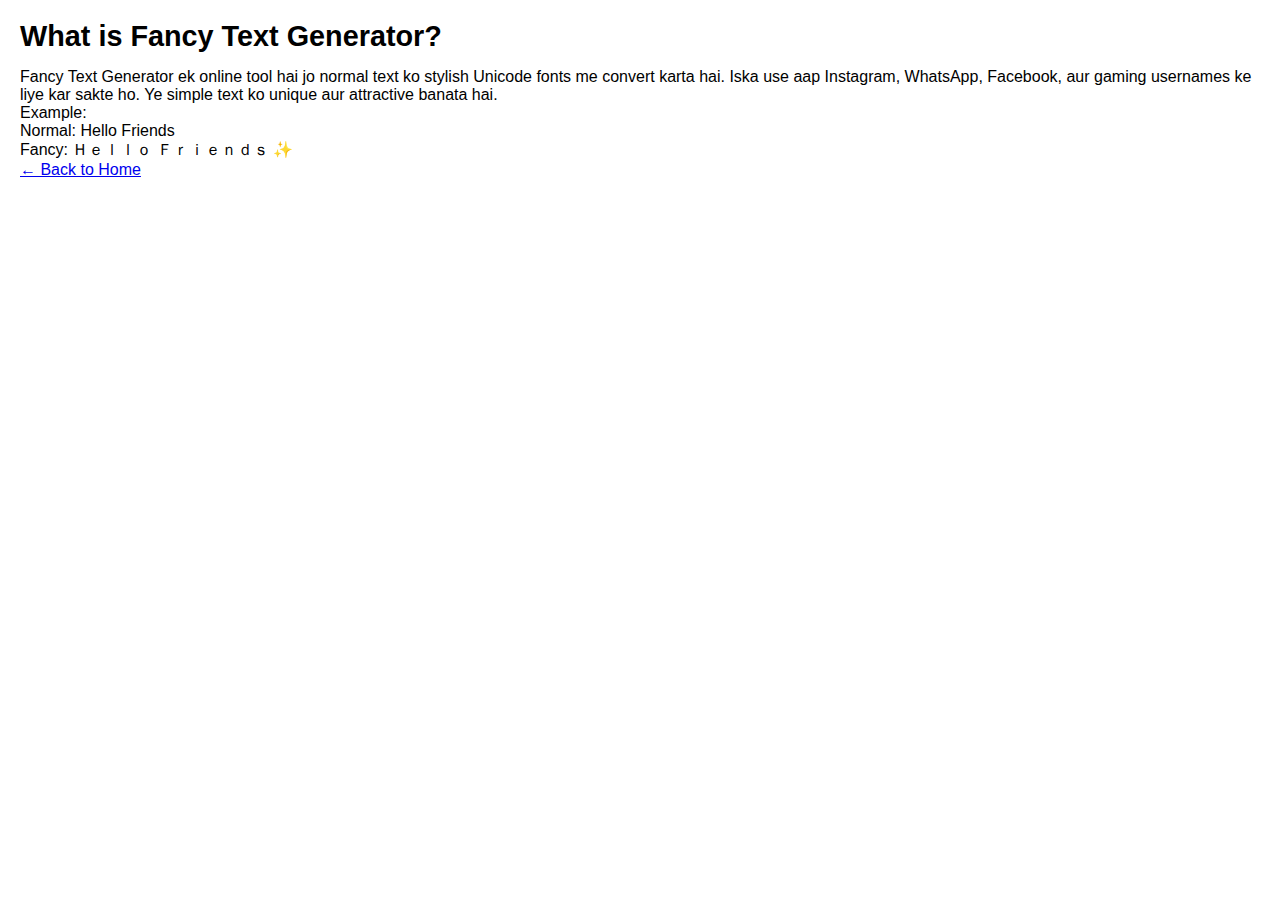
<file: blogpost1.html>
<!DOCTYPE html>
<html lang="en">
<head>
  <meta charset="UTF-8">
  <meta name="viewport" content="width=device-width, initial-scale=1.0">
  <title>What is Fancy Text Generator?</title>
  <link rel="stylesheet" href="../style.css">
</head>
<body>
  <header>
    <h1>What is Fancy Text Generator?</h1>
  </header>
  <main>
    <p>
      Fancy Text Generator ek online tool hai jo normal text ko stylish Unicode fonts me convert karta hai. 
      Iska use aap Instagram, WhatsApp, Facebook, aur gaming usernames ke liye kar sakte ho. 
      Ye simple text ko unique aur attractive banata hai.
    </p>
    <p>
      Example: <br>
      Normal: Hello Friends <br>
      Fancy: Ｈｅｌｌｏ Ｆｒｉｅｎｄｓ ✨
    </p>
  </main>
  <footer>
    <a href="../index.html">← Back to Home</a>
  </footer>
</body>
</html>
</file>
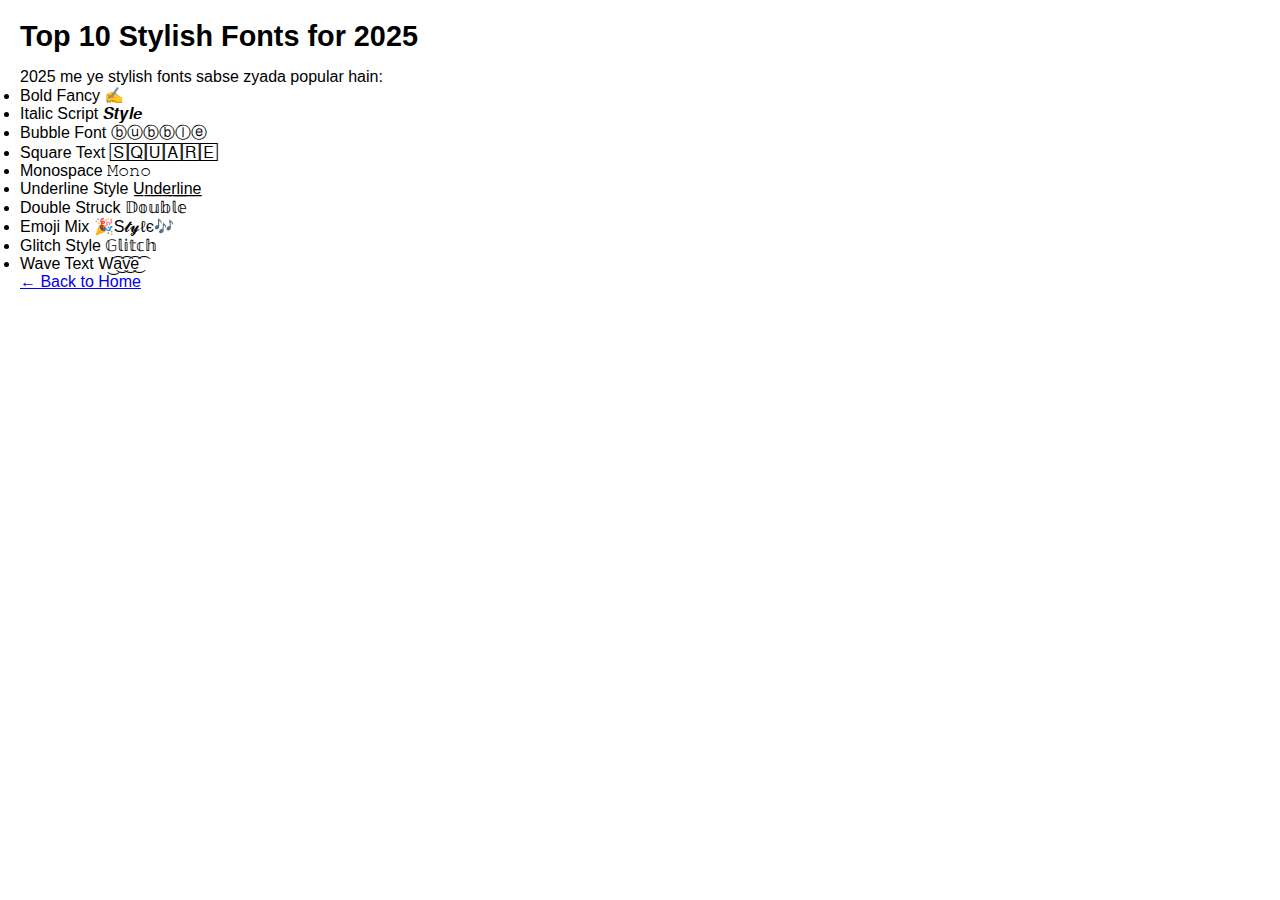
<file: post2.html>
<!DOCTYPE html>
<html lang="en">
<head>
  <meta charset="UTF-8">
  <meta name="viewport" content="width=device-width, initial-scale=1.0">
  <title>Top 10 Stylish Fonts for 2025</title>
  <link rel="stylesheet" href="../style.css">
</head>
<body>
  <header>
    <h1>Top 10 Stylish Fonts for 2025</h1>
  </header>
  <main>
    <p>2025 me ye stylish fonts sabse zyada popular hain:</p>
    <ul>
      <li>Bold Fancy ✍️</li>
      <li>Italic Script 𝑺𝒕𝒚𝒍𝒆</li>
      <li>Bubble Font ⓑⓤⓑⓑⓛⓔ</li>
      <li>Square Text 🅂🅀🅄🄰🅁🄴</li>
      <li>Monospace 𝙼𝚘𝚗𝚘</li>
      <li>Underline Style U̲n̲d̲e̲r̲l̲i̲n̲e̲</li>
      <li>Double Struck 𝔻𝕠𝕦𝕓𝕝𝕖</li>
      <li>Emoji Mix 🎉S𝓽𝔂ℓє🎶</li>
      <li>Glitch Style 𝔾𝕝𝕚𝕥𝕔𝕙</li>
      <li>Wave Text W͜͡a͜͡v͜͡e͜͡</li>
    </ul>
  </main>
  <footer>
    <a href="../index.html">← Back to Home</a>
  </footer>
</body>
</html>
</file>
<file: style.css>
/* Reset */
* {
  margin: 0;
  padding: 0;
  box-sizing: border-box;
}
/* Body */
body {
    font-family: Arial, sans-serif;
    background-color: #ffffff; /* White background */
    color: #000000; /* Black text */
    min-height: 100vh;
    display: block;   /* Flex hatakar block kar diya */
    padding: 20px;
}
/* Container */
.container {
  background: rgba(0,0,0,0.6);
  border-radius: 12px;
  padding: 20px;
  width: 100%;
  max-width: 500px;
  text-align: center;
  box-shadow: 0 4px 10px rgba(0,0,0,0.4);
}

/* Heading */
h1 {
  margin-bottom: 15px;
  font-size: 1.8rem;
}

/* Input box */
textarea {
  width: 100%;
  height: 100px;
  padding: 10px;
  border-radius: 8px;
  border: none;
  font-size: 1rem;
  resize: none;
  margin-bottom: 10px;
}

/* Button */
button {
  background: #ff9800;
  color: #fff;
  border: none;
  padding: 10px 20px;
  border-radius: 8px;
  cursor: pointer;
  font-size: 1rem;
  margin-bottom: 15px;
  transition: 0.3s;
}
button:hover {
  background: #e68900;
}

/* Output area */
#outputArea {
  text-align: left;
}
.output-text {
  margin: 8px 0;
  padding: 8px;
  background: rgba(255,255,255,0.1);
  border-radius: 6px;
  font-size: 1.1rem;
  word-wrap: break-word;
}

/* Responsive */
@media (max-width: 600px) {
  h1 {
    font-size: 1.4rem;
  }
  textarea {
    height: 80px;
    font-size: 0.9rem;
  }
}
</file>
